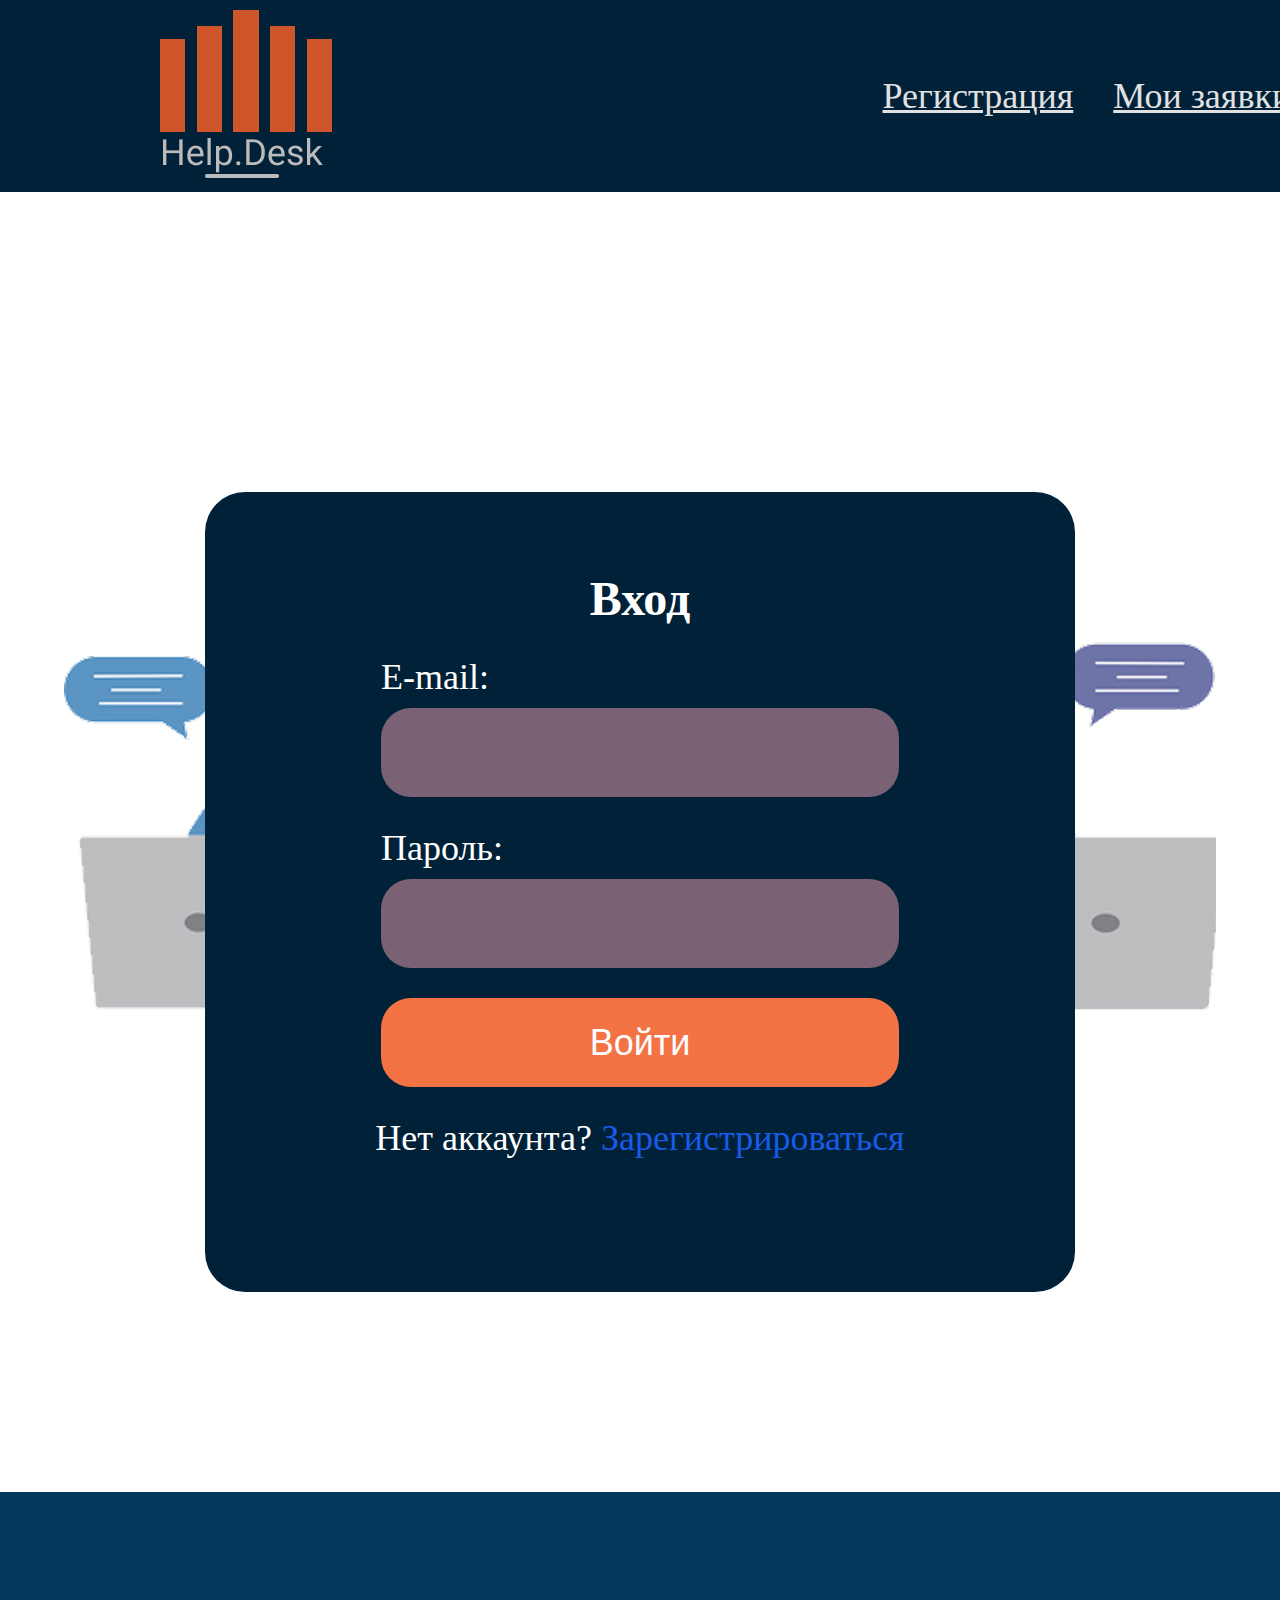
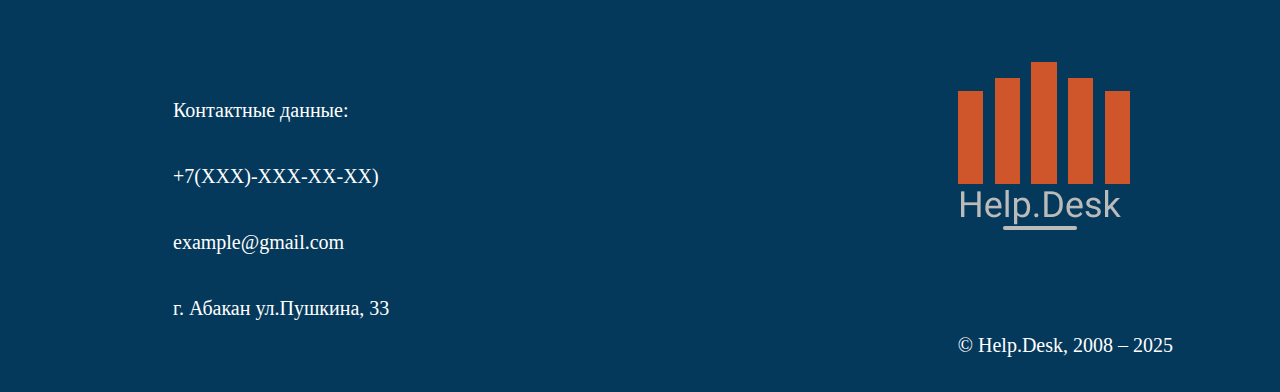
<file: auth.html>
<!DOCTYPE html>
<html lang="en">
<head>
    <meta charset="UTF-8">
    <meta name="viewport" content="width=device-width, initial-scale=1.0">
    <link rel="stylesheet" href="style.css">
    <link rel="stylesheet" href="login.css">
    <link rel="stylesheet" href="adaptive/auth.css">
    <link rel="stylesheet" href="adaptive/header.css">

    <title>Document</title>
</head>
<body>

    <div class="wrapper">
        <div class="content">
            <div class="open_nav">
                <button id="open_nav">
                    <img src="img/Group 8.png" alt="">
                </button>
            </div>
            <header class="header">
                <div class="header_container">
                    <div class="logo header_logo">
                        <img src="img/LOGO.png">
                    </div>
            
            
                    <nav>
                        <ul>
                            <li>
                                <a href="index.html">Регистрация</a>
                            </li>
                            <li>
                                <a href="orders.html">Мои заявки</a>
                            </li>
                            <li>
                                <a href="order_make.html">Создать заявку</a>
                            </li>
                        </ul>
                    </nav>
                </div>
            </header>
        
            <main>
                <h1>Вход</h1>
                <form>
                    <h2>Вход</h2>
        
                    <div class="form_item">
                        <label for="" >E-mail:</label>
                        <span></span>
                        <input type="email" id="email">
                    </div>
        
                    <div class="form_item">
                        <label for="">Пароль:</label>
                        <span></span>
                        <input type="password" id="pass">
                    </div>
        
        
                    <input type="submit" class="btn" value="Войти" id="signIn">
        
                    <p class="sign_in">Нет аккаунта? <a href="register.html">Зарегистрироваться</a></p>
                </form>
            </main>
        </div>
    
        <footer>
            <div class="container">
                <div class="contacts">
                    <p>Контактные данные:</p>
                    <ul>
                        <li>+7(XXX)-XXX-XX-XX)</li>
                        <li>example@gmail.com</li>
                        <li>г. Абакан ул.Пушкина, 33</li>
                    </ul>
                </div>
        
                <div class="inf">
                    <div class="logo">
                        <img src="img/LOGO.png" alt="">
                    </div>
        
                    <div class="copiryte">
                        <p>© Help.Desk, 2008 – 2025</p>
                    </div>
                </div>
            </div>
        </footer>
    </div>

    <script src="js/auth.js"></script>
    <script src="js/reg_open_nav.js"></script>
</body>
</html>
</file>
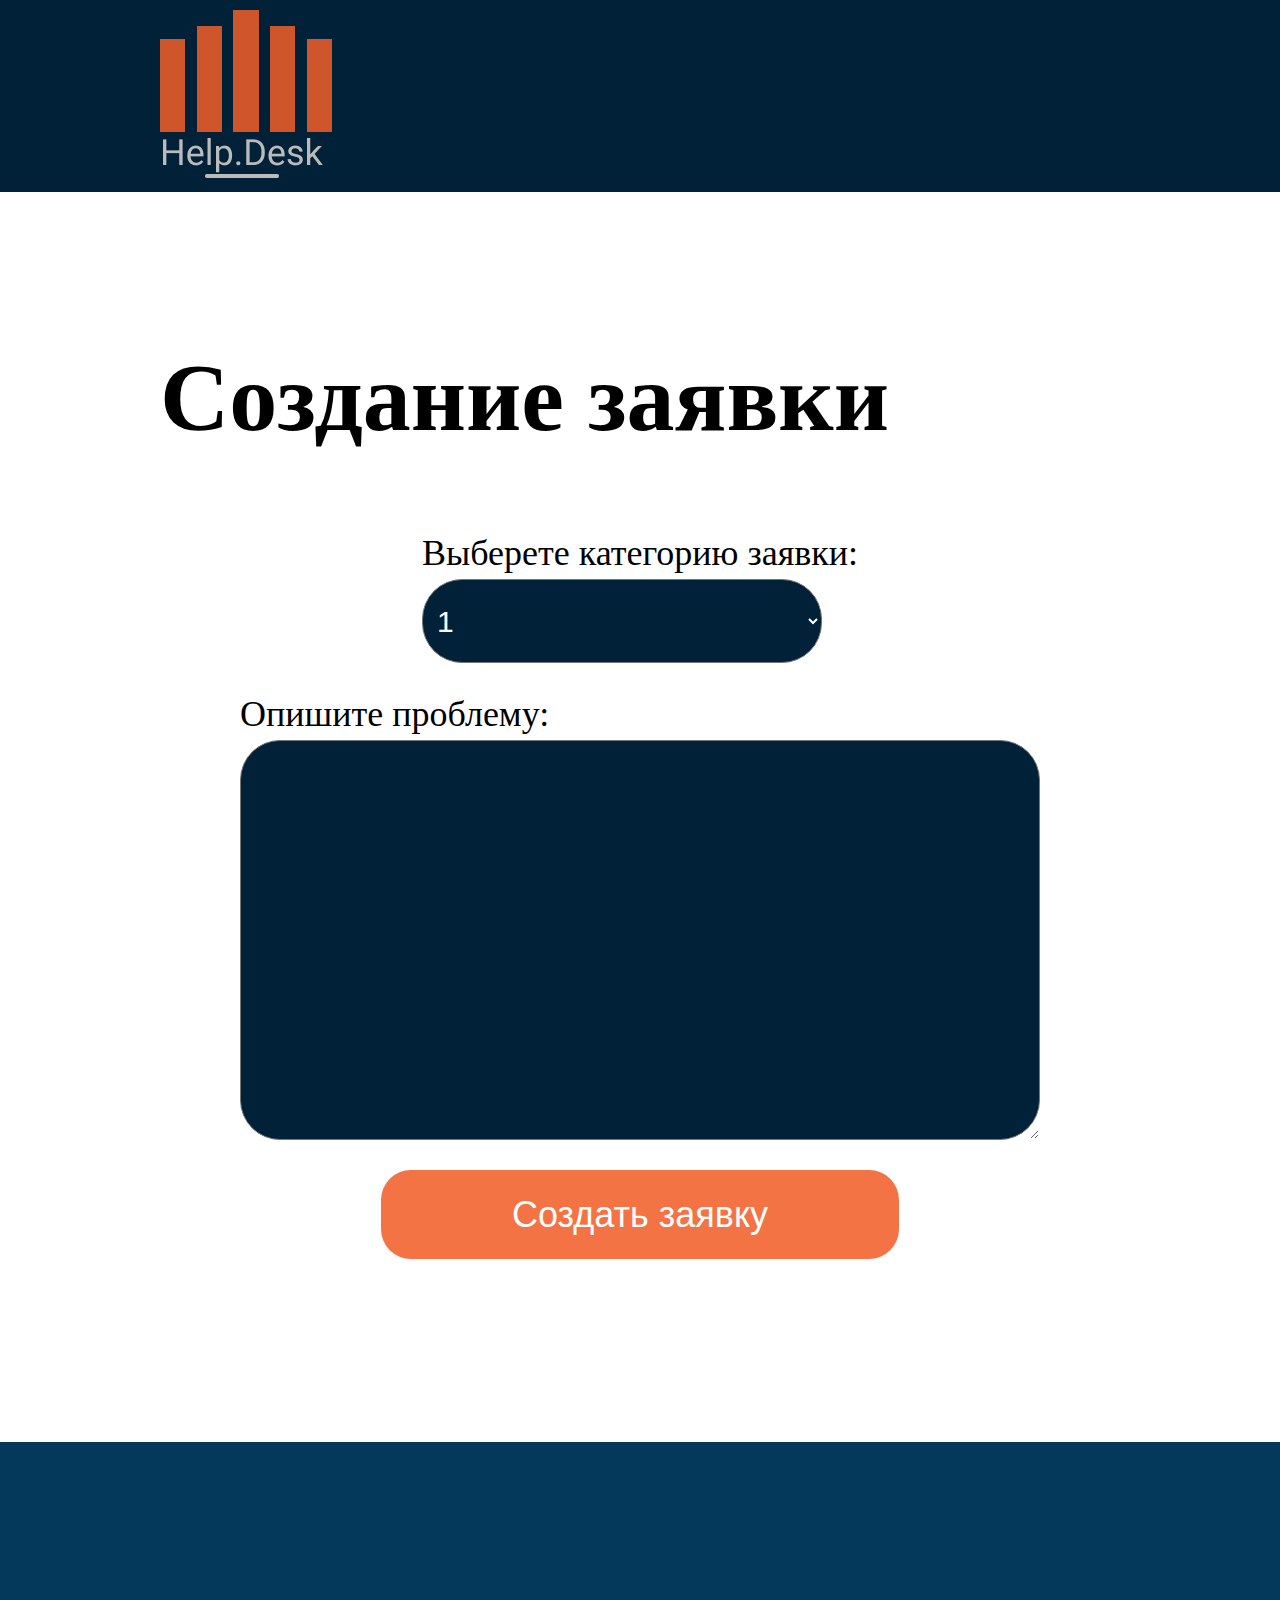
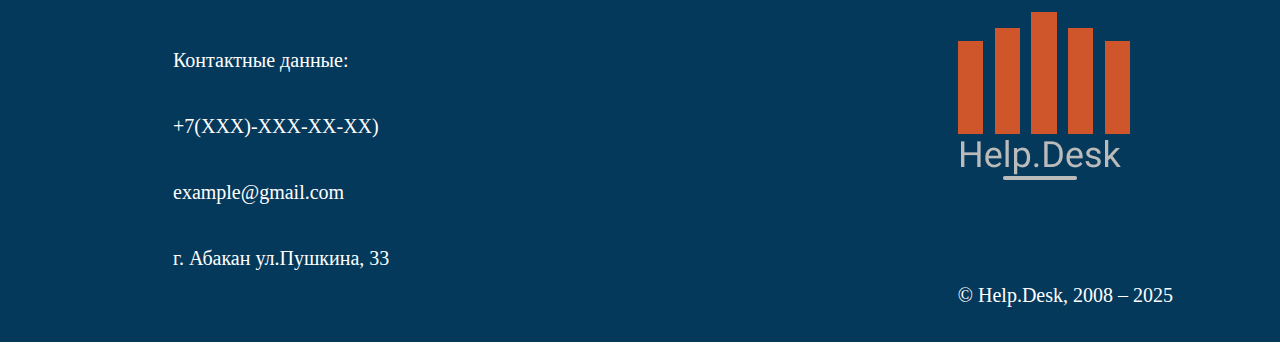
<file: order_make.html>
<!DOCTYPE html>
<html lang="en">
<head>
    <meta charset="UTF-8">
    <meta name="viewport" content="width=device-width, initial-scale=1.0">
    <link rel="stylesheet" href="style.css">
    <link rel="stylesheet" href="order_make.css">
    <title>Document</title>
</head>
<body>
    <header>
        <div class="logo">
            <img src="img/LOGO.png">
        </div>
    </header>

    <main>
        <h2>Создание заявки</h2>

        <form action="orders.html">
            <div class="form_item">
                <label for="">Выберете категорию заявки:</label>
                <select>
                    <option value="">1</option>
                    <option value="">2</option>
                </select>
            </div>

            <div class="form_item">
                <label for="">Опишите проблему:</label>
                <textarea name="" id=""></textarea>
            </div>

            <input type="submit" class="btn" value="Создать заявку">

        </form>
    </main>

    <footer>
        <div class="container">
            <div class="contacts">
                <p>Контактные данные:</p>
                <ul>
                    <li>+7(XXX)-XXX-XX-XX)</li>
                    <li>example@gmail.com</li>
                    <li>г. Абакан ул.Пушкина, 33</li>
                </ul>
            </div>
    
            <div class="inf">
                <div class="logo">
                    <img src="img/LOGO.png" alt="">
                </div>
    
                <div class="copiryte">
                    <p>© Help.Desk, 2008 – 2025</p>
                </div>
            </div>
        </div>
    </footer>
</body>
</html>
</file>
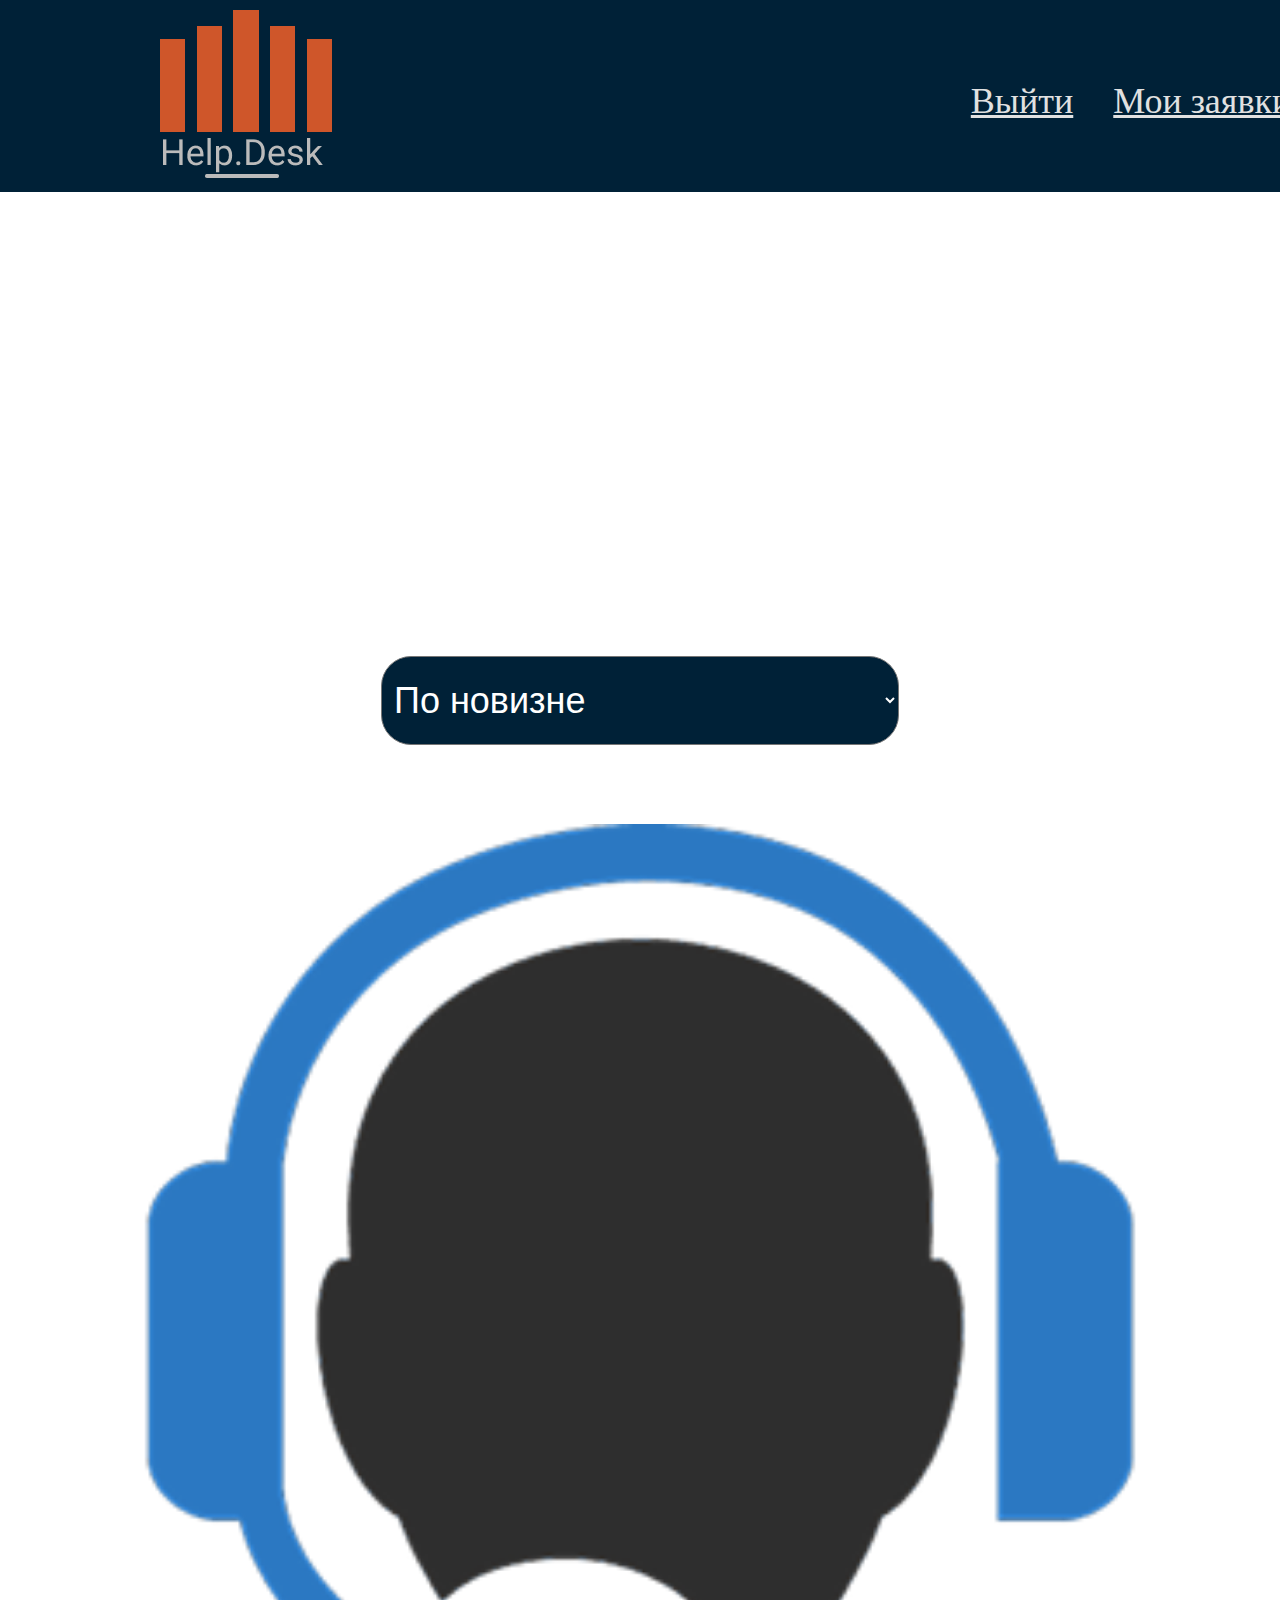
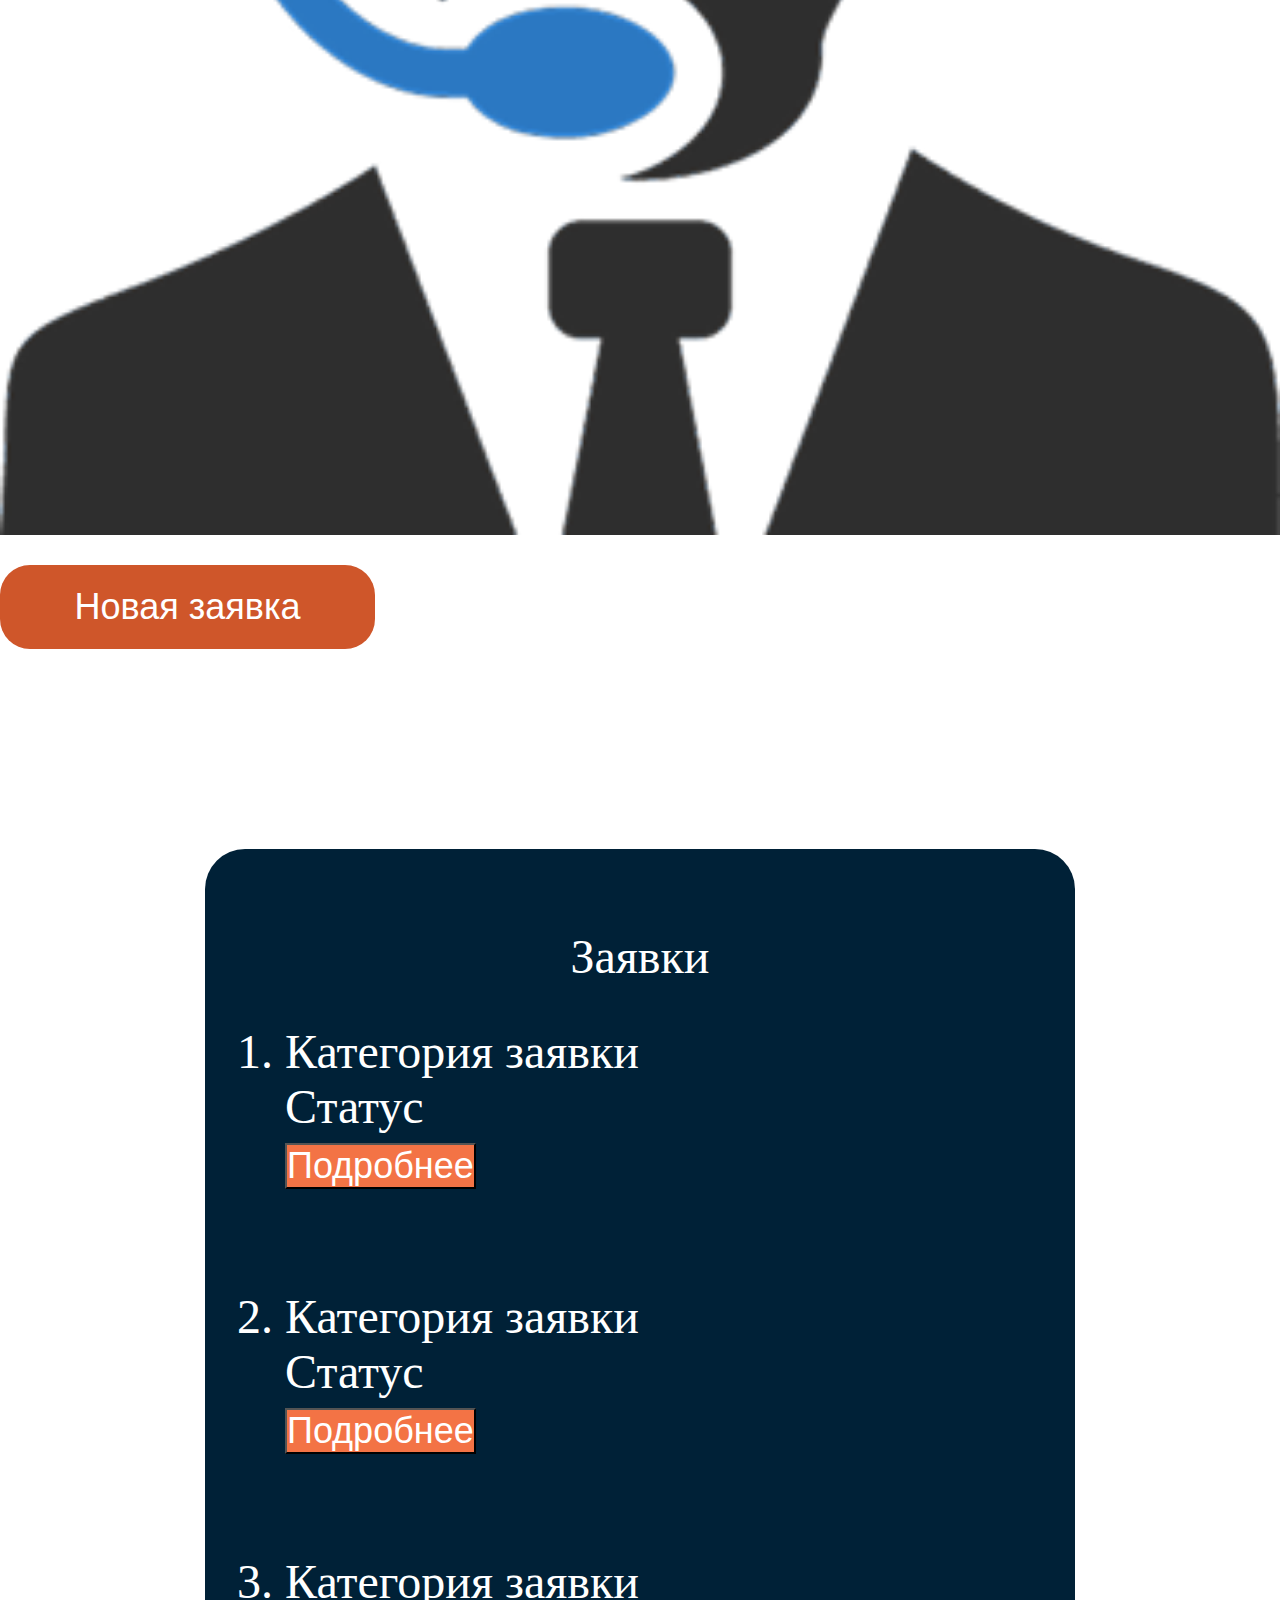
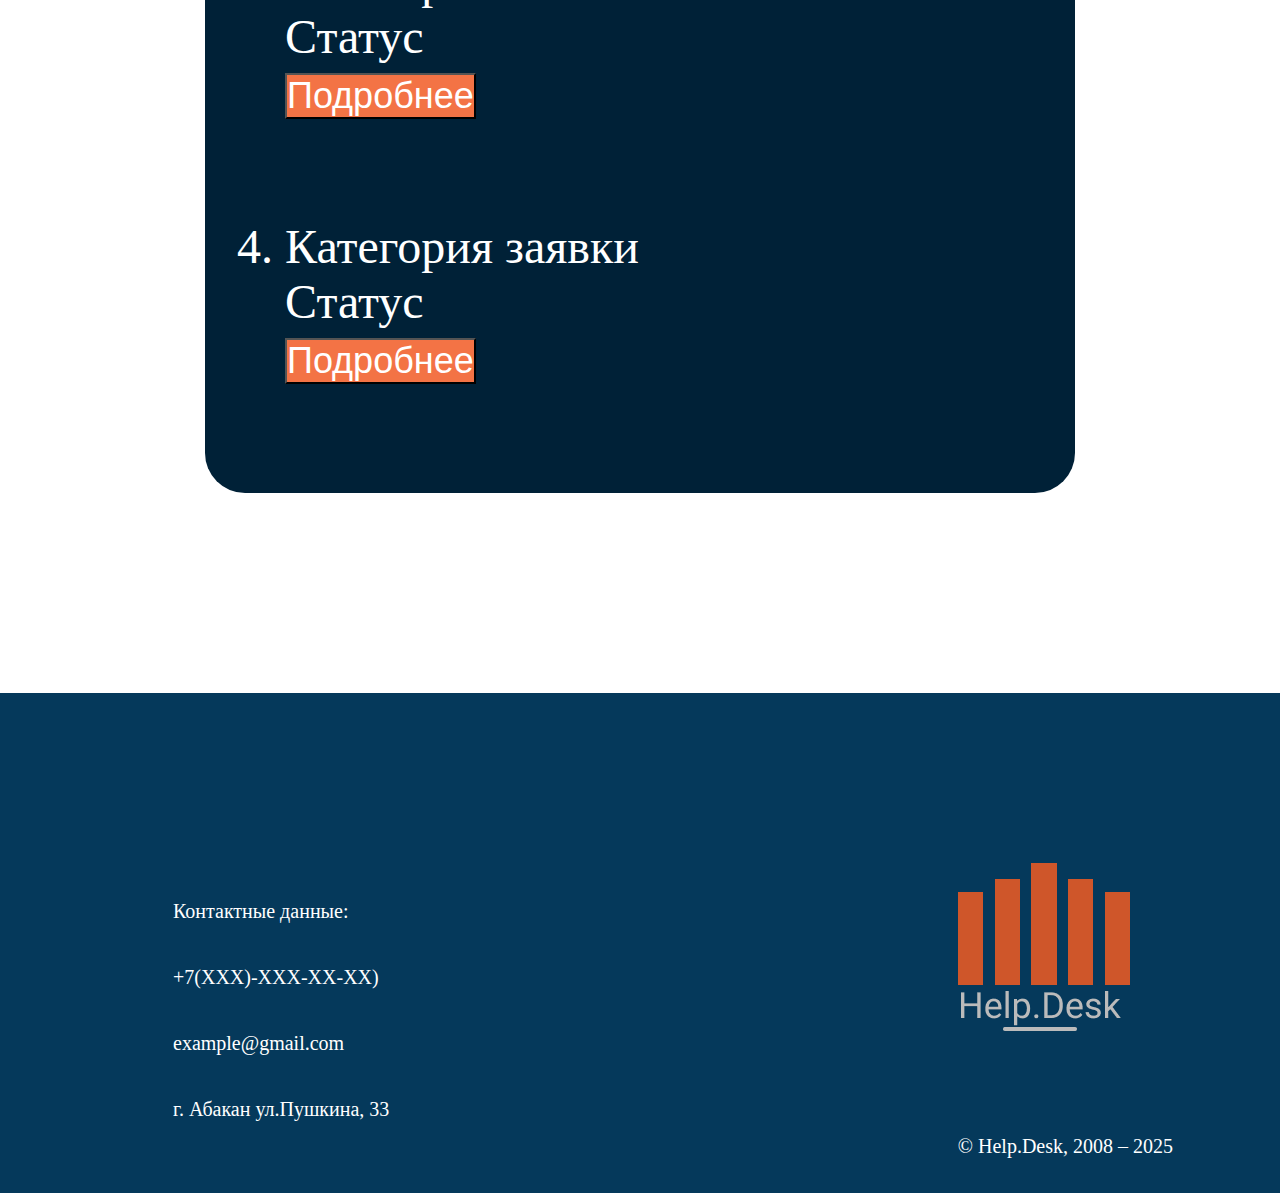
<file: orders.html>
<!DOCTYPE html>
<html lang="en">
<head>
    <meta charset="UTF-8">
    <meta name="viewport" content="width=device-width, initial-scale=1.0">
    <link rel="stylesheet" href="style.css">
    <link rel="stylesheet" href="orders.css">
  <link rel="stylesheet" href="adaptive/header.css">
  <link rel="stylesheet" href="adaptive/orders.css">
  <link rel="stylesheet" href="adaptive/footer.css">

    <title>Document</title>
</head>
<body>

    <div class="open_nav">
        <button id="open_nav">
            <img src="img/Group 8.png" alt="">
        </button>
    </div>
    <header class="header">
        <div class="header_container">
            <div class="logo header_logo">
                <img src="img/LOGO.png">
            </div>
    
            <nav>
                <ul>
                    <li>
                        <a href="auth.html">Выйти</a>
                    </li>
                    <li>
                        <a href="orders.html">Мои заявки</a>
                    </li>
                    <li>
                        <a href="order_make.html">Создать заявку</a>
                    </li>
                </ul>
            </nav>
        </div>
    </header>

    <main>
        <h1>Все заявки</h1>

        <div class="title_content">

            <div class="sort">
                <form action="">
                    <label for="">Сортировка</label>
                    <select name="" id="">
                        <option value="" selected>По новизне</option>
                        <option value="">2</option>
                    </select>
                </form>
            </div>
            <div class="new_order">
                <img src="img/5 (1) 1.png">
                <button class="btn">Новая заявка</button>
            </div>
        </div>

        <div class="orders">
            <p class="title_order">Заявки</p>
            <ol>
                <li>
                    <div class="order_title">
                        <p>Категория заявки</p>
                        <p>Статус</p>
                        <button class="btn">Подробнее</button>
                    </div>
                </li>

                <li>
                    <div class="order_title">
                        <p>Категория заявки</p>
                        <p>Статус</p>
                        <button class="btn">Подробнее</button>
                    </div>
                </li>

                
                <li>
                    <div class="order_title">
                        <p>Категория заявки</p>
                        <p>Статус</p>
                        <button class="btn">Подробнее</button>
                    </div>
                </li>

                <li>
                    <div class="order_title">
                        <p>Категория заявки</p>
                        <p>Статус</p>
                        <button class="btn">Подробнее</button>
                    </div>
                </li>
            </ol>
        </div>
    </main>

    <footer>
        <div class="container">
            <div class="contacts">
                <p>Контактные данные:</p>
                <ul>
                    <li>+7(XXX)-XXX-XX-XX)</li>
                    <li>example@gmail.com</li>
                    <li>г. Абакан ул.Пушкина, 33</li>
                </ul>
            </div>
    
            <div class="inf">
                <div class="logo">
                    <img src="img/LOGO.png" alt="">
                </div>
    
                <div class="copiryte">
                    <p>© Help.Desk, 2008 – 2025</p>
                </div>
            </div>
        </div>
    </footer>

    <script src="js/reg_open_nav.js"></script>
</body>
</html>
</file>
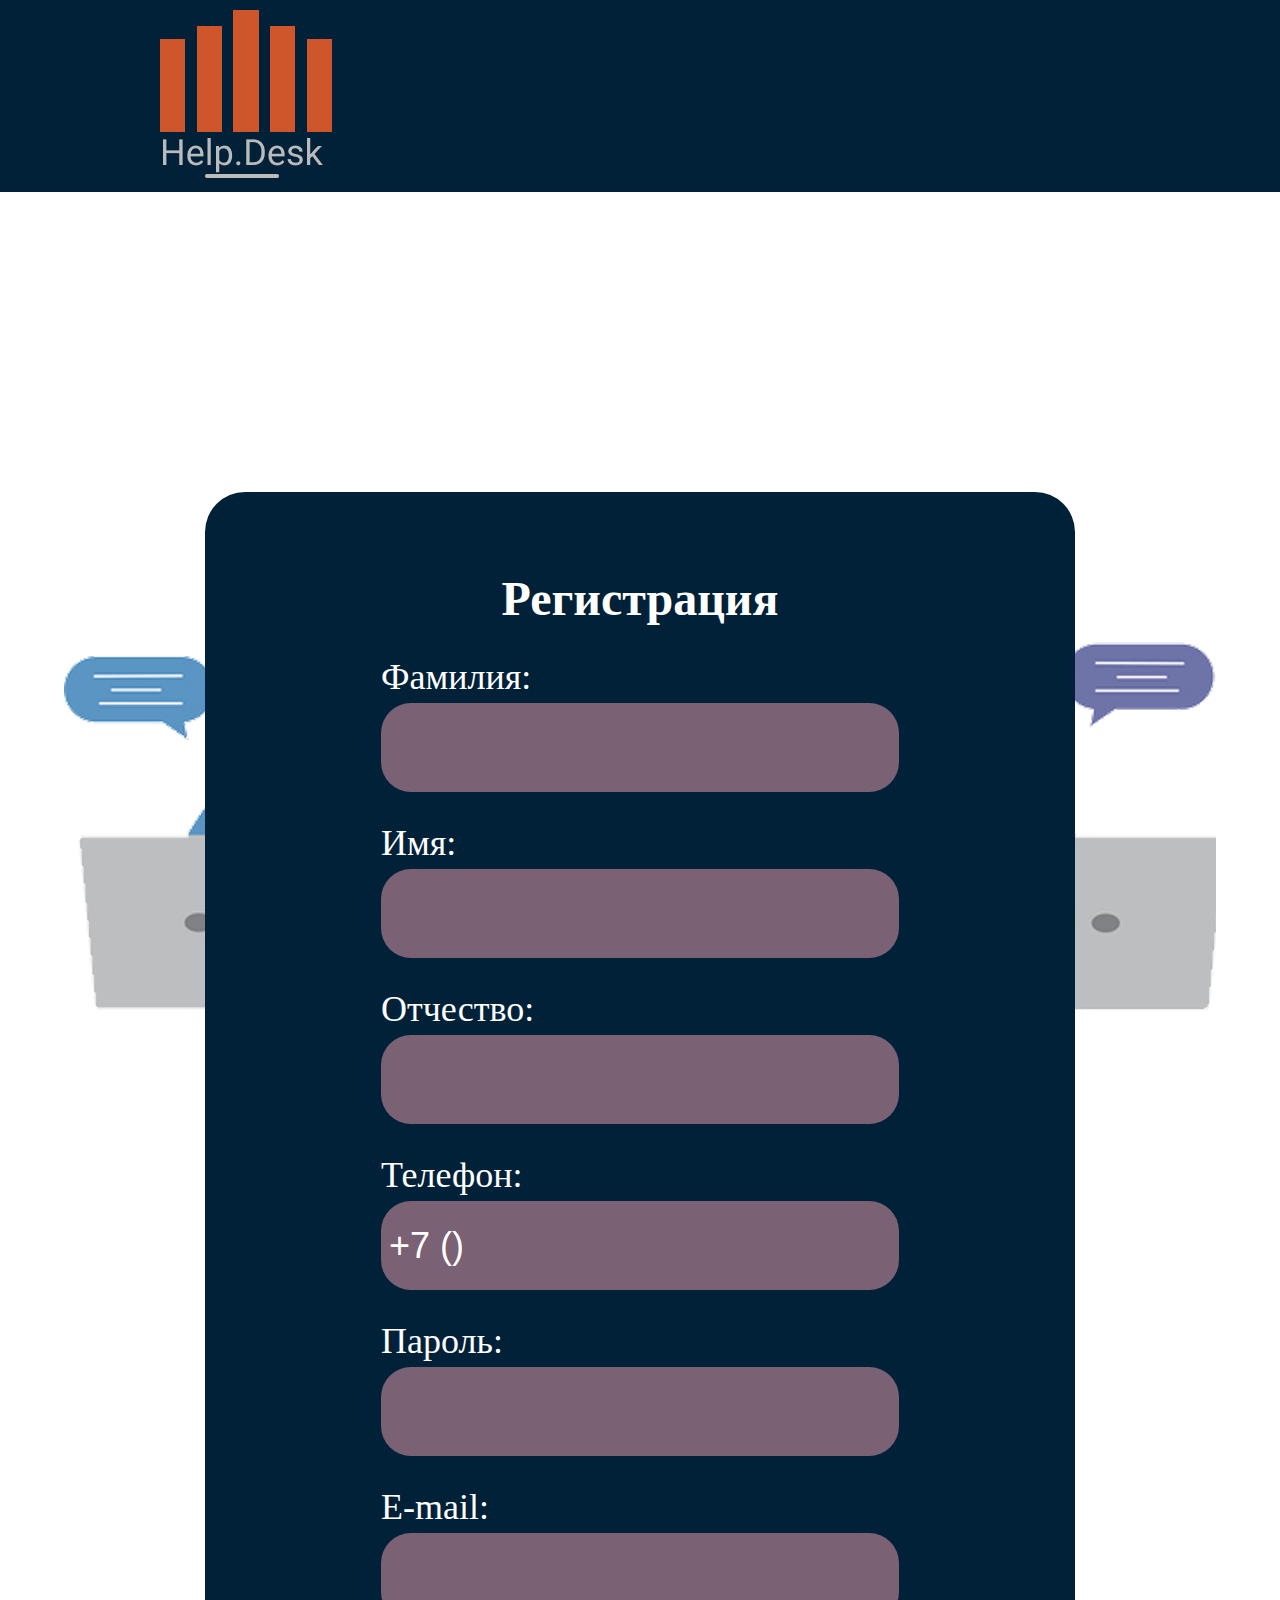
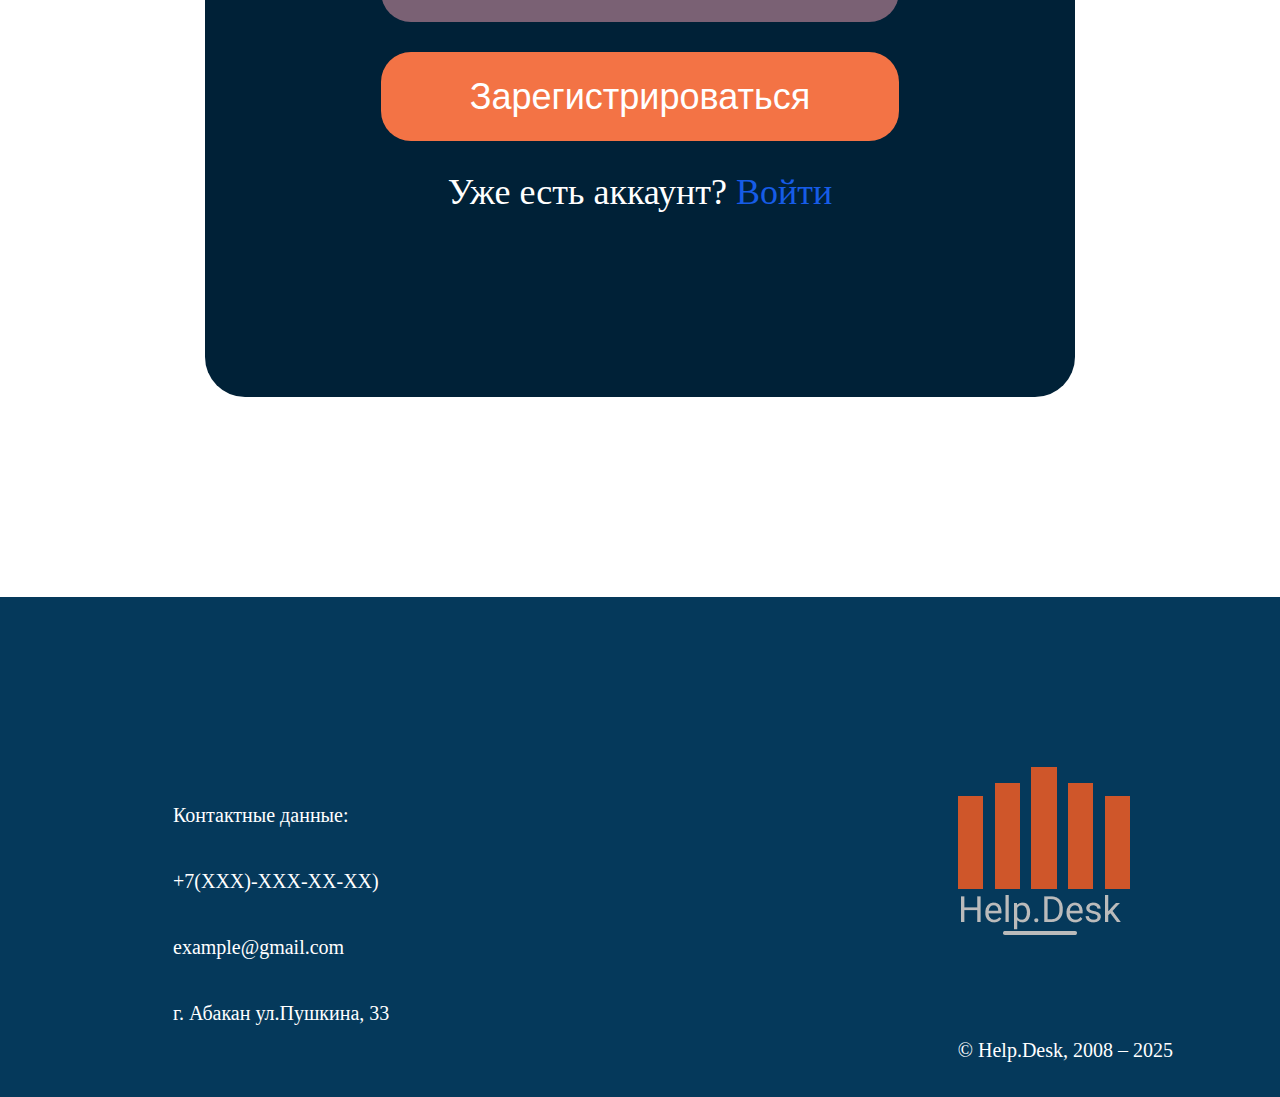
<file: register.html>
<!DOCTYPE html>
<html lang="en">
<head>
    <meta charset="UTF-8">
    <meta name="viewport" content="width=device-width, initial-scale=1.0">
    <link rel="stylesheet" href="style.css">
    <title>Document</title>
</head>
<body>
    <header>
        <div class="logo">
            <img src="img/LOGO.png">
        </div>
    </header>

    <main>
        <form action="">
            <h2>Регистрация</h2>
            <div class="form_item">
                <label for="">Фамилия:</label>
                 <input type="text">
            </div>

            <div class="form_item">
                <label for="">Имя:</label>
                <input type="text">
            </div>

            <div class="form_item">
                <label for="">Отчество:</label>
                <input type="text">
            </div>

            <div class="form_item">
                <label for="">Телефон:</label>
                <input type="tel" placeholder="+7 ()">
            </div>

            <div class="form_item">
                <label for="">Пароль:</label>
                <input type="password">
            </div>

            <div class="form_item">
                <label for="">E-mail:</label>
                <input type="email">
            </div>

            <input type="submit" class="btn" value="Зарегистрироваться">

            <p class="sign_in">Уже есть аккаунт? <a href="auth.html">Войти</a></p>
        </form>
    </main>

    <footer>
        <div class="container">
            <div class="contacts">
                <p>Контактные данные:</p>
                <ul>
                    <li>+7(XXX)-XXX-XX-XX)</li>
                    <li>example@gmail.com</li>
                    <li>г. Абакан ул.Пушкина, 33</li>
                </ul>
            </div>
    
            <div class="inf">
                <div class="logo">
                    <img src="img/LOGO.png" alt="">
                </div>
    
                <div class="copiryte">
                    <p>© Help.Desk, 2008 – 2025</p>
                </div>
            </div>
        </div>
    </footer>
</body>
</html>
</file>
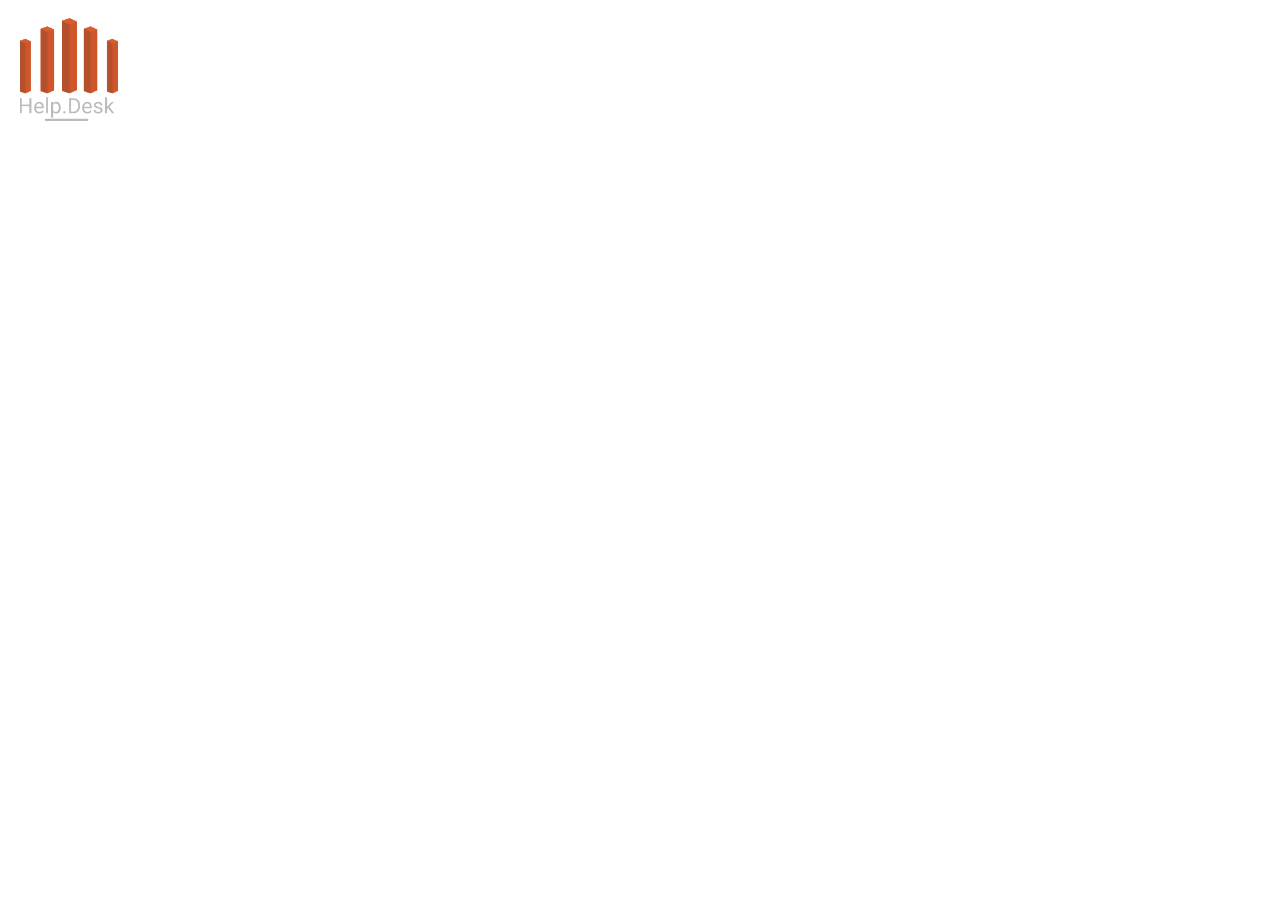
<file: test.html>
<!DOCTYPE html>
<html lang="en">
<head>
    <meta charset="UTF-8">
    <meta name="viewport" content="width=device-width, initial-scale=1.0">
    <title>Document</title>
</head>
<style>
        img {
            padding: 10px;
            width: 100px;
            margin: 0 auto;
            animation: name 2s ease-in-out infinite;
        }

        @keyframes name{
            0% {
                transform:rotate(0deg) ;
                height: 100px;
                width: 100px;
                box-shadow: 10px 10px 10px black;
            }
            25% {
                height: 150px;
                width: 120px;

            }
            50% {
                height: 100px;
                width: 100px;
            }
            75% {
                height: 150px;
                width: 120px;
            }

            100% {
                rotate: (360deg);
transform: rotate();
                height: 100px;
                width: 100px
            }
        }
</style>
<body>
    <img src="Group 49.png" alt="">
</body>
</html>
</file>
<file: style.css>
* {
    margin: 0;
    padding: 0;
    box-sizing: border-box;
    color: white;
}

.open_nav {
    display: none;
}

header {
    background-color: #002137;
    padding: 10px;
    padding-left: 160px;
}

h1 {
    display: none;
}
main {
    background-image: url(img/4\ 1.png);
    background-size: 90%;
    background-position-x: 50%;
    background-repeat: no-repeat;
    margin-top: 300px;
    margin-bottom: 200px;
}

form {
    display: flex;
    flex-direction: column;
    align-items: center;
    gap: 30px;
    background-color: #002137;
    width: 870px;
    height: 1505px;
    border-radius: 40px;
    margin: 0 auto;
    padding: 79px;
}

form h2 {
    font-size: 48px;
}

form input{
    padding: 8px;
     width: 518px;
     height: 89px;
     border-radius: 30px;
     background-color: #7A6174;
     border: none;
     outline: none;
     font-size: 36px;
}

form input::placeholder {
    color: white;
}

form input:hover, form  input:focus {
    box-shadow: 10px 5px 5px #b996b1;
    transform: translateY(2px);
}

.form_item {
    display: flex;
    flex-direction: column;
    gap: 5px;
}

.form_item label {
    font-size: 36px;
}

.btn {
    background-color:#f37345 ;
    font-size: 36px;
}

.btn:hover {
    box-shadow: 10px 5px 5px rgb(233, 102, 9);
}
.sign_in {
    font-size: 36px;
}

.sign_in a {
    color: #165CE7;
    text-decoration: none;
}

footer {
    padding: 20px;
    padding-left: 173px;
    background-color: #05395B;
    height: 500px;
    
}

.container {
    display: flex;
    gap: 30px;
    justify-content: space-between;
    align-items: center;
    width: 1000px;
    margin-top: 150px;
}

.contacts, .contacts ul li, .contacts ul {
    display: flex;
    flex-direction: column;
    gap: 43px;
    font-size: 20px;
}

.inf {
    display: flex;
    flex-direction: column;
    gap: 100px;
}

.copiryte p {
    font-size: 20px;
}

button {
    transition: .3s linear;
}
button:hover {
    transform: translateY(2px);
}

nav ul{
    display: flex;
    gap: 40px;
    list-style: none;
}

nav ul li a {
    color: rgb(225, 225, 225);
    transition: .3s linear;
}


nav ul li a:hover {
    color: white;
}

.header_container {
    display: flex;
    align-items: center;
    justify-content: space-between;
    width: 1400px;
}

ul li a {
    font-size: 36px;
}

span {
    color: red;
    font-size: 20px;
}
</file>
<file: login.css>
form {
    height: 800px;
}
</file>
<file: adaptive/auth.css>
@media (max-width:428px) {
    h1 {
     display: block;
     color: black;
     text-align: center;
     font-size: 24px;
     margin-bottom: 65px;
    }



    html main {
        margin-top: 60px;
        margin-bottom: 50px;
        background: transparent;
       }
    
       form {
        display: flex;
        flex-direction: column;
        align-items: center;
        gap: 10px;
        background-color: #002137;
        width: 197px;
        max-height: 350px;
        border-radius: 9px;
        margin: 0 auto;
        padding: 10px;
        }
    
        form h2 {
            font-size: 10   px;
        }
    
        form input{
             padding: 3px;
             width: 117px;
             height: 20px;
             border-radius: 7px;
             background-color: #7A6174;
             border: none;
             outline: none;
             font-size: 8px;
        }
    
        .form_item {
            display: flex;
            flex-direction: column;
            gap: 2px;
        }
        
        .form_item label {
            font-size: 8px;
        }
        
        .btn {
            background-color:#f37345 ;
            font-size: 8px;
        }
        
        form h2 {
            font-size: 10px;
        }
        
        .sign_in {
            font-size: 8px;
        }
        
        .sign_in a {
            color: #165CE7;
            text-decoration: none;
        }
    
        footer {
            padding: 10px;
            padding-left: 13px;
            background-color: #05395B;
            height: 120px;
            color: black;
        }
        
        .container {
            display: flex;
            justify-content: space-between;
            align-items: center;
            width: 250px;
            margin-top: 20px;
        }
    
        .contacts, .contacts ul li, .contacts ul {
            display: flex;
            flex-direction: column;
            gap: 9px;
            font-size: 8px;
        }
    
        .inf {
            display: flex;
            flex-direction: column;
            align-items: center;
            gap: 20px;
        }
    
        .copiryte p {
            font-size: 8px;
        }
    
        .inf .logo  {
            height: 38px;
            width: 38px;
        }
        
        .inf .logo img {
            width: 100%;
            height: 100%;
        }
        




        

}
</file>
<file: adaptive/header.css>
@media (max-width:428px) {
    header {
        display: flex;
        justify-content: center;
        align-items: center;
    }
    
    .header_container {
        justify-content: end;
        align-items: center;
    }
    
    nav ul {
        display: flex;
        flex-direction: column;
        gap: 3px;
        align-items: center;
        justify-content: center
       
    }
    
    nav ul li a {
    font-size: 10px;
    
    }
    
    header {
        padding: 10px;
        display: none;
        background-color: transparent;

    }
    
    .header_logo {
        display: none;
    }
    .open_nav {
        display: block;
        display: flex;
        justify-content: end;
        margin-right: 30px;
        margin-top: 26px;
    }
    
    .open_nav button{
        border: none;
    }
    
    
    .active_nav {
        display: flex;
        animation: anim .7s ease-in-out ;
    }
    
    @keyframes anim {
        from {
            opacity: 0;
        }
        to {
            opacity: 1;
        }
    }    
}
</file>
<file: order_make.css>
form {
    background-color: transparent;
}

main {
    background: none;
    margin-top: 150px;
    margin-bottom: 100px;
}

main h2 {
    color: black;
    font-size: 96px;
    padding-left: 160px;
}

label {
    color: #000000;
    font-size: 36px;
}

select{
    background-color: #002137;
    border-radius: 40px;
    padding: 10px;
    padding-right: 20px;
    font-size: 30px;
    outline: none;
}

select option {
    border-radius: 30px;
    padding: 8px;
    width: 30px;
    height: 10px;

}
form select {
    width: 400px;
    height: 84px;
}
main {
    height: 1000px;
}

textarea {
    font-size: 36px;
    padding: 20px;
    background-color: #002137;
    border-radius: 40px;
    min-width: 800px;
    min-height: 400px;
    max-width: 1000px;
    max-height: 8000px;
}

form {
    display: flex;
    align-items: center;
}
</file>
<file: orders.css>
form {
    background-color: transparent;
    height: auto;
    width: auto;
   align-items: normal;
}

main {
    background:none;
}

main h2 {
    padding-left: 160px;
    font-size: 96px;
}

label {
    font-size: 48px;
}
.sort {
    display: flex;
    flex-direction: column;
}
button {
    cursor: pointer;
}

select {
    padding: 8px;
    width: 518px;
    height: 89px;
    border-radius: 30px;
    background-color: #002137;
    font-size: 36px;
    color: white;
}



option {
    color: white;
}
.header {
    width: 1600px;
    margin: 0 auto;
    display: flex;
    align-items: center;
    justify-content: space-between;
}

.new_order {
    display: flex;
    flex-direction: column;
    gap: 30px;
}



.orders {
    padding: 80px;
    background-color: #002137;
    width: 870px;
    height: 1244px;
    margin: 200px auto;
    border-radius: 40px;

}

.orders p {
    color: white;
}

li {
     font-size: 48px;
     color: white;
}
.orders p {
    font-size: 48px;
   
}

.low button, .new_order button {
    height: 84px;
    width: 375px;
    background-color: #CF562A;
    border: none;
    border-radius: 30px;
    font-size: 36px;
    color: white;

}

.low {
    display: flex;
    gap: 10px;
    justify-content: space-around;
}

.title_order {
    margin-bottom: 40px;
    text-align: center;
}

ol {
    display: flex;
    flex-direction: column;
    gap: 100px;
}
</file>
<file: adaptive/orders.css>
@media (max-width:428px) {
    h1 {
        display: block;
        color: black;
        text-align: center;
        font-size: 24px;
        margin-bottom: 65px;
       }

       form {
        margin: 0;
        padding: 0;
        flex-direction: column;
        align-items: center;
        justify-content: space-between;
       }
       main {
        margin-top: 60px;
        margin-bottom: 50px;
       }

       form {
        background:  transparent;
        }

        label {
            font-size: 20px;
        }

        select {
            padding: 8px;
            width: auto;
            height: auto;
            color: white;
            font-size: 16px;
        }

        .new_order {
            width: auto;
            height: auto;
        }
        .new_order img {
            width: 70px;
            height: 70px;
        }

        .new_order button {
            padding: 8px 5px;
            width: 180px;
            height: auto;
            font-size: 16px;
            border-radius: 13px;
        }

        .title_content {
            padding: 10px;
            width: auto;
            height: auto;
        }

        .new_order {
            display: flex;
            flex-direction: column;
            align-items: center;
        }

        .title_content {
            display: flex;
            justify-content: space-around;
            align-items: center;
            gap:30px
        }

        form {
            height: 119px;
            gap: 30px;
            padding: 0;
        }

        .orders {
            width: 300px;
            height: auto;
            border-radius: 13px;
        }

        .title_order {
            display: none;
        }
        
        .orders p, .orders button {
            font-size: 12px;
            border-radius: 12px;
        }

        .orders button {
            width: auto;
            height: auto;
            padding: 6px;
        }

      .order_title {
        display: flex;
        flex-direction: column;
        gap: 10px;
        align-items: start;
      }

        li::marker {
            font-size: 16px;
            color: white;
        }

        .order_title {
            margin-bottom: 10px;
        }

        ol {
            gap: 20px;
        }

}
</file>
<file: adaptive/footer.css>
@media (max-width:428px) {
    footer {
        padding: 10px;
        padding-left: 13px;
        background-color: #05395B;
        height: 120px;
        color: black;
    }
    
    .container {
        display: flex;
        justify-content: space-between;
        align-items: center;
        width: 250px;
        margin-top: 20px;
    }

    .contacts, .contacts ul li, .contacts ul {
        display: flex;
        flex-direction: column;
        gap: 9px;
        font-size: 8px;
    }

    .inf {
        display: flex;
        flex-direction: column;
        align-items: center;
        gap: 20px;
    }

    .copiryte p {
        font-size: 8px;
    }

    .inf .logo  {
        height: 38px;
        width: 38px;
    }
    
    .inf .logo img {
        width: 100%;
        height: 100%;
    }
}
</file>
